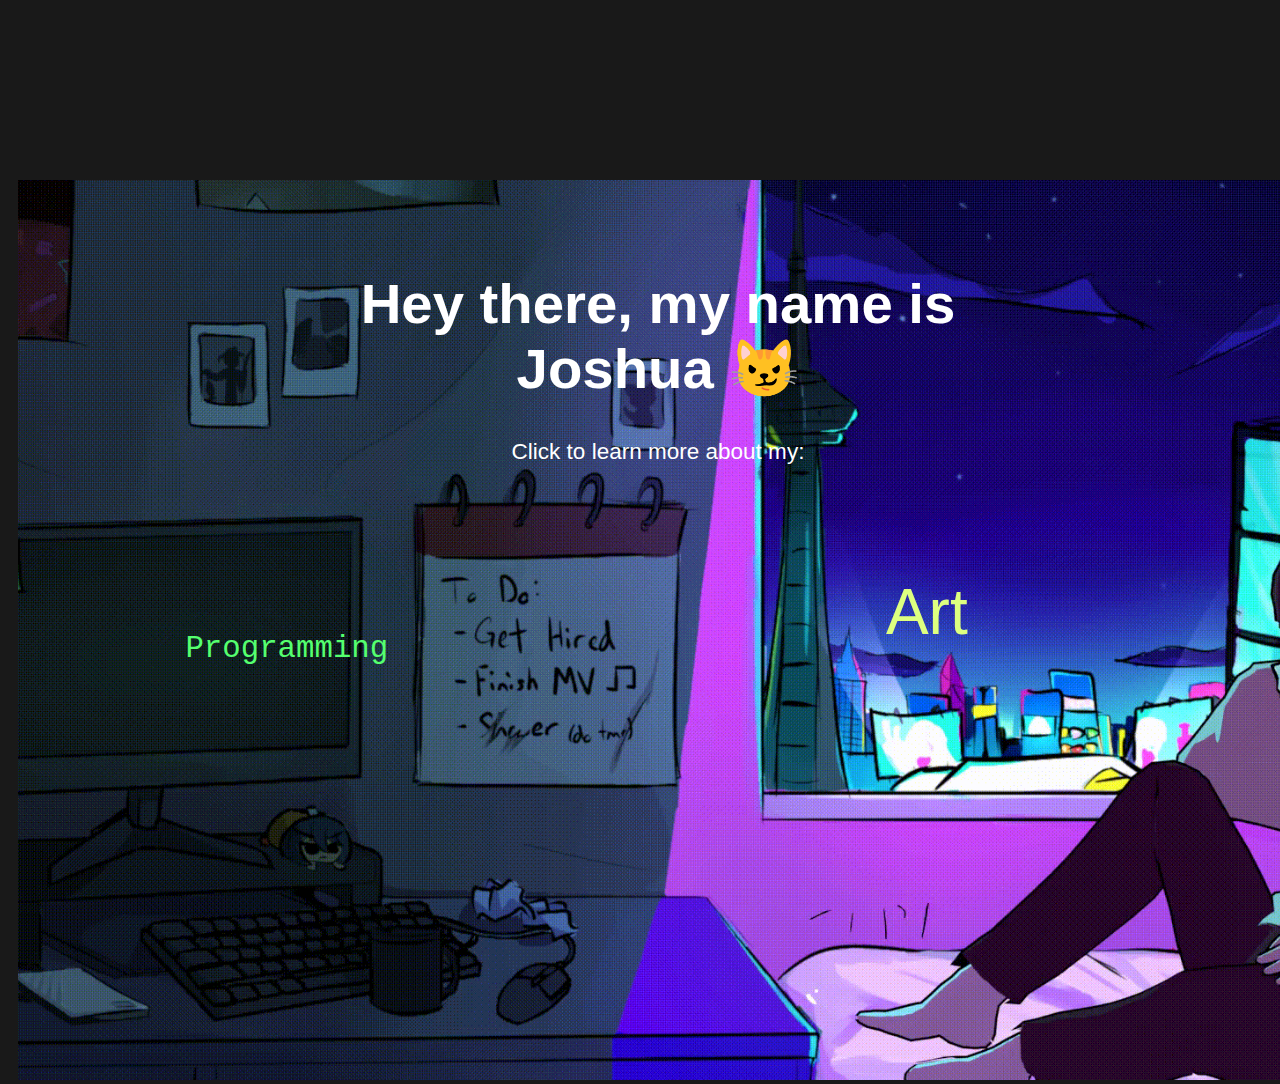
<file: index.html>
<!DOCTYPE html>
<html>
<head>
    <title>Home Page</title>
    <link rel="stylesheet" type="text/css" href="css/style.css" style="height: 100%;"/>
    <link rel="stylesheet" type="text/css" href="css/scroll.css" style="height: 100%;"/>
    <script src="scripts/page_manager.js"></script>
</head>
<body>
    <div id="container">
        <div class="title">
            <h1>Hey there, my name is Joshua 😼</h1>
            <div id="desc">
                <!--Click to change word-->
                <p>Click to learn more about my:</p>
            </div>
        </div>
        
        <div> <!--where all the text is--> 
            <img id="bg" src="assets/music.gif" alt="listening to music" draggable="false">
            <input class="prog" type="button" value="Programming" onclick="change_page('programming.html')"/>
            <input class="art" type="button" value="Art" onclick="change_page('art.html')"/>
        </div>
    </div>
    <script src="scripts/parallax.js"></script>
</body>
</html>
</file>
<file: css/style.css>
html, body {
    margin: 1vh; 
    padding: 0;
    font-family: Arial, Helvetica, sans-serif;
    background-color: rgb(25, 25, 25);
}

#container {
    position: absolute;
    text-align: center;
    color: white;
    user-select: none;
    top: 20vh;
}

.title{
    position: absolute;
    top: 20vh;
    left: 50vw;
    transform: translate(-50%, -50%);
    font-size: 2.2vw;
}

#desc{
    font-size: 80%;
}

.prog{
    border: none;
    color: rgb(85, 255, 111);
    text-align: center;
    background-color: transparent;
    position: absolute;
    top: 52vh;
    left: 21vw;
    transform: translate(-50%, -50%);
    font-size: 2.4vw;
    font-family: 'Courier New', Courier, monospace;
    cursor: pointer;
}

.prog:hover{
    /* color: rgb(95, 212, 65); */
    font-weight: bold;
}

.art{
    border: none;
    background-color: transparent;
    color: rgb(221, 255, 128);
    position: absolute;
    top: 48vh;
    left: 71vw;
    transform: translate(-50%, -50%);
    font-size: 5vw;
    font-family: 'Gill Sans', 'Gill Sans MT', Calibri, 'Trebuchet MS', sans-serif;  
    cursor: pointer;
}

.art:hover{
    color: rgb(157, 197, 98);
}

#bg {
    margin: auto;
    width: 100vw; 
    height: 100vh; 
    object-fit: cover;
}
</file>
<file: css/scroll.css>
/* the scroll bar */
::-webkit-scrollbar {
    width: 10px;
}
  
  /* Track */
::-webkit-scrollbar-track {
    background: #282b29;
}
  
  /* Handle */
::-webkit-scrollbar-thumb {
    background: #323040;
}
  
  /* Handle on hover */
::-webkit-scrollbar-thumb:hover {
    background: #47334a;
}

::-webkit-scrollbar-corner {
  background: #282b29;
}
</file>
